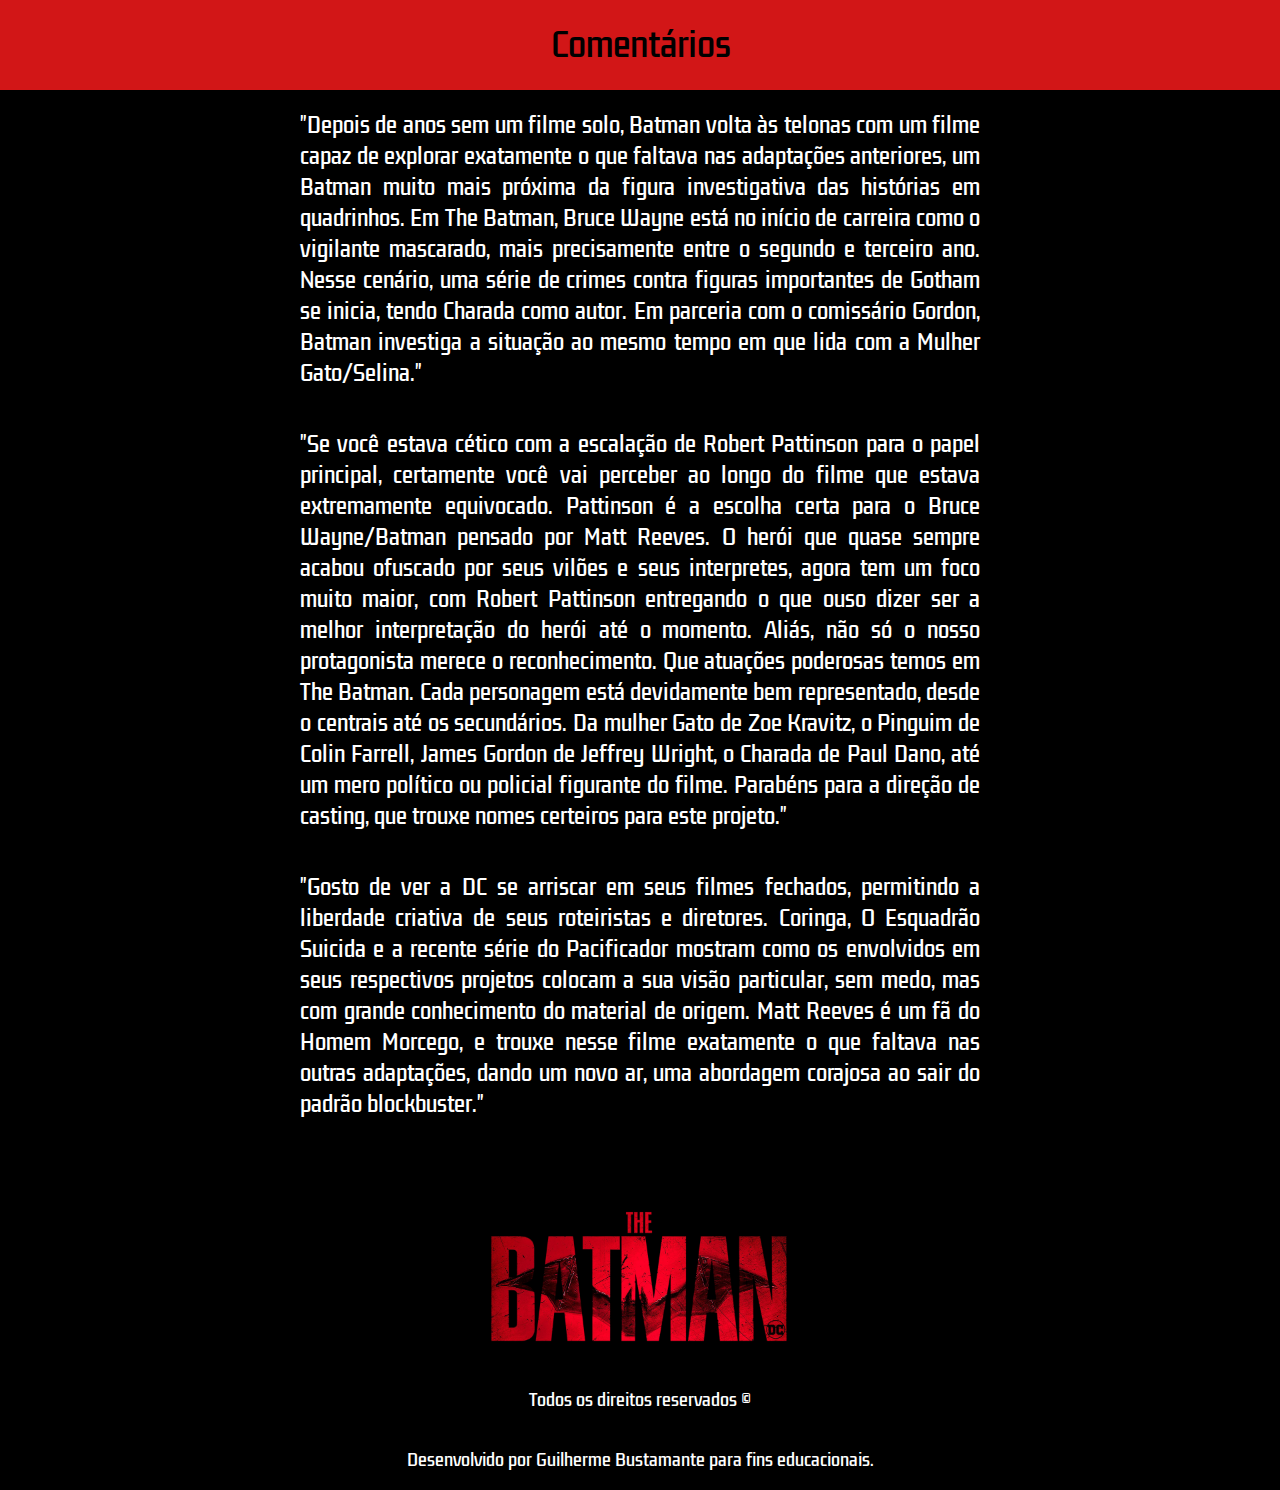
<file: comentarios.html>
<!DOCTYPE html>
<html lang="pt-BR">
<head>
    <meta charset="UTF-8">
    <meta name="viewport" content="width=device-width, initial-scale=1.0">
    <title>Comentários</title>
    <link rel="preconnect" href="https://fonts.googleapis.com">
    <link rel="preconnect" href="https://fonts.gstatic.com" crossorigin>
    <link href="https://fonts.googleapis.com/css2?family=Kdam+Thmor+Pro&display=swap" rel="stylesheet">
    <link rel="stylesheet" href="./style-comentarios.css">
</head>

<body>
    <header>Comentários</header>

    <div class="comentarios-grid">

        <p id="coment-1">"Depois de anos sem um filme solo, Batman volta às telonas com um filme capaz de explorar exatamente o que faltava nas adaptações anteriores, um Batman muito mais próxima da figura investigativa das histórias em quadrinhos. Em The Batman, Bruce Wayne está no início de carreira como o vigilante mascarado, mais precisamente entre o segundo e terceiro ano. Nesse cenário, uma série de crimes contra figuras importantes de Gotham se inicia, tendo Charada como autor. Em parceria com o comissário Gordon, Batman investiga a situação ao mesmo tempo em que lida com a Mulher Gato/Selina."</p>
         
        <p id="coment-2">"Se você estava cético com a escalação de Robert Pattinson para o papel principal, certamente você vai perceber ao longo do filme que estava extremamente equivocado. Pattinson é a escolha certa para o Bruce Wayne/Batman pensado por Matt Reeves. O herói que quase sempre acabou ofuscado por seus vilões e seus interpretes, agora tem um foco muito maior, com Robert Pattinson entregando o que ouso dizer ser a melhor interpretação do herói até o momento.
        Aliás, não só o nosso protagonista merece o reconhecimento. Que atuações poderosas temos em The Batman. Cada personagem está devidamente bem representado, desde o centrais até os secundários. Da mulher Gato de Zoe Kravitz, o Pinguim de Colin Farrell, James Gordon de Jeffrey Wright, o Charada de Paul Dano, até um mero político ou policial figurante do filme. Parabéns para a direção de casting, que trouxe nomes certeiros para este projeto."</p>

        <p id="coment-3">"Gosto de ver a DC se arriscar em seus filmes fechados, permitindo a liberdade criativa de seus roteiristas e diretores. Coringa, O Esquadrão Suicida e a recente série do Pacificador mostram como os envolvidos em seus respectivos projetos colocam a sua visão particular, sem medo, mas com grande conhecimento do material de origem. Matt Reeves é um fã do Homem Morcego, e trouxe nesse filme exatamente o que faltava nas outras adaptações, dando um novo ar, uma abordagem corajosa ao sair do padrão blockbuster."</p>

    </div>

    <footer>
        <img style="object-fit: contain;" id="logo" src="./the_batman__2022__logo_png.png"/>
        <span>Todos os direitos reservados ©</span>
        <span>Desenvolvido por Guilherme Bustamante para fins educacionais.</span>
    </footer>    

</body>

</body>
</html>
</file>
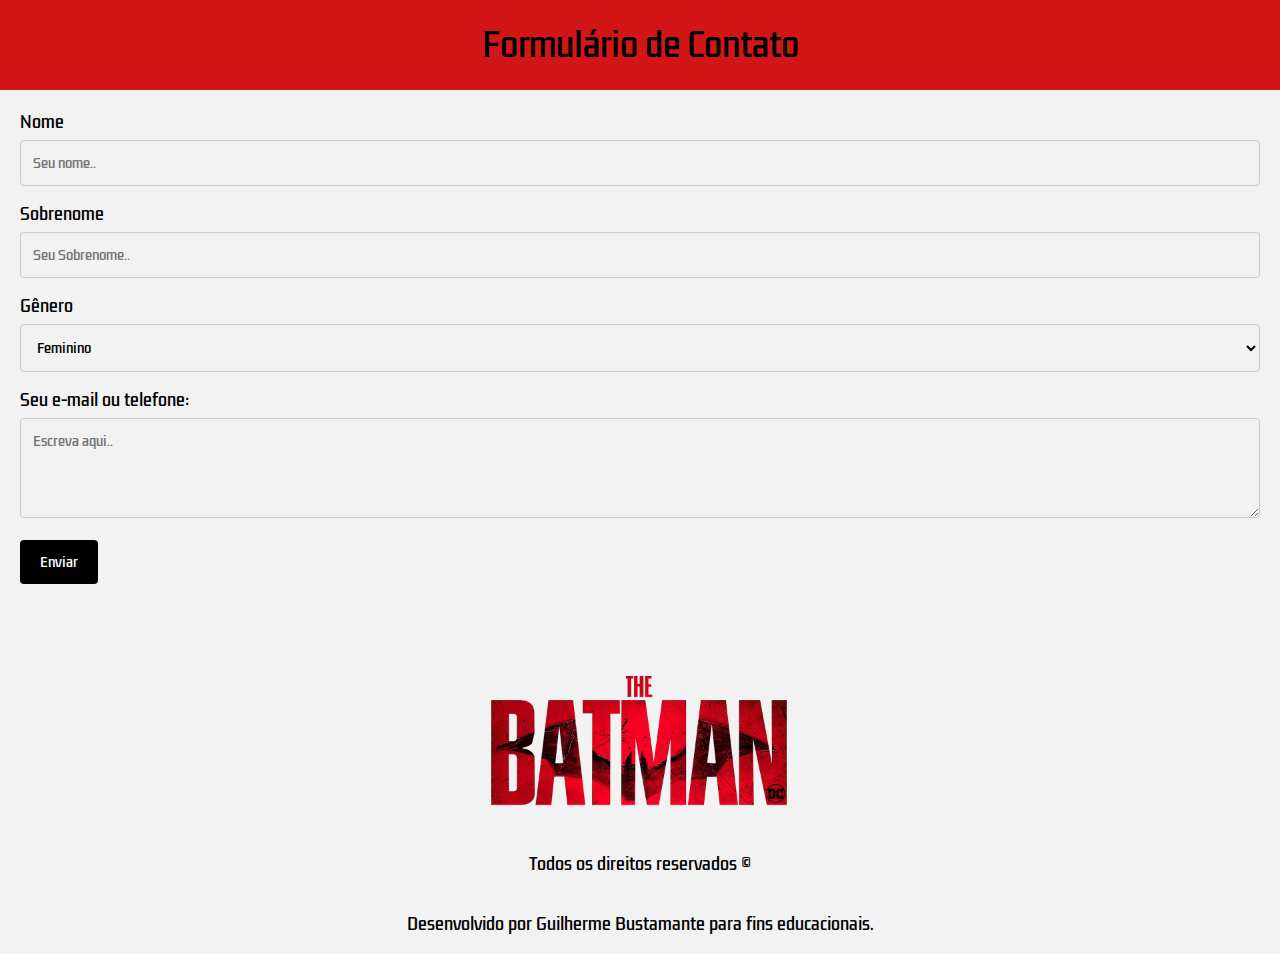
<file: contato.html>
<!DOCTYPE html>
<html lang="pt-BR">
<head>
    <meta charset="UTF-8">
    <meta name="viewport" content="width=device-width, initial-scale=1.0">
    <title>Contato</title>
    <link rel="preconnect" href="https://fonts.googleapis.com">
    <link rel="preconnect" href="https://fonts.gstatic.com" crossorigin>
    <link href="https://fonts.googleapis.com/css2?family=Kdam+Thmor+Pro&display=swap" rel="stylesheet">
    <link rel="stylesheet" href="./style-contato.css">
</head>
<body>
    <header>
        Formulário de Contato       
    </header>

    <div class="container">
        <form action="./contato.html">
      
          <label for="fname">Nome</label>
          <input type="text" id="fname" name="firstname" placeholder="Seu nome..">
      
          <label for="lname">Sobrenome</label>
          <input type="text" id="lname" name="lastname" placeholder="Seu Sobrenome..">
      
          <label for="Sexo">Gênero</label>
          <select id="Sexo" name="genero">
            <option value="Feminino">Feminino</option>
            <option value="Masculino">Masculino</option>
            <option value="Masculino">Prefiro não declarar</option>
          </select>
      
          <label for="subject">Seu e-mail ou telefone:</label>
          <textarea id="subject" name="subject" placeholder="Escreva aqui.." style="height:100px"></textarea>
      
          <input type="submit" value="Enviar">
      
        </form>
      </div>

      <footer>
        <img style="object-fit: contain;" id="logo" src="./the_batman__2022__logo_png.png"/>
        <span>Todos os direitos reservados ©</span>
        <span>Desenvolvido por Guilherme Bustamante para fins educacionais.</span>
    </footer>    

</body>
</html>
</file>
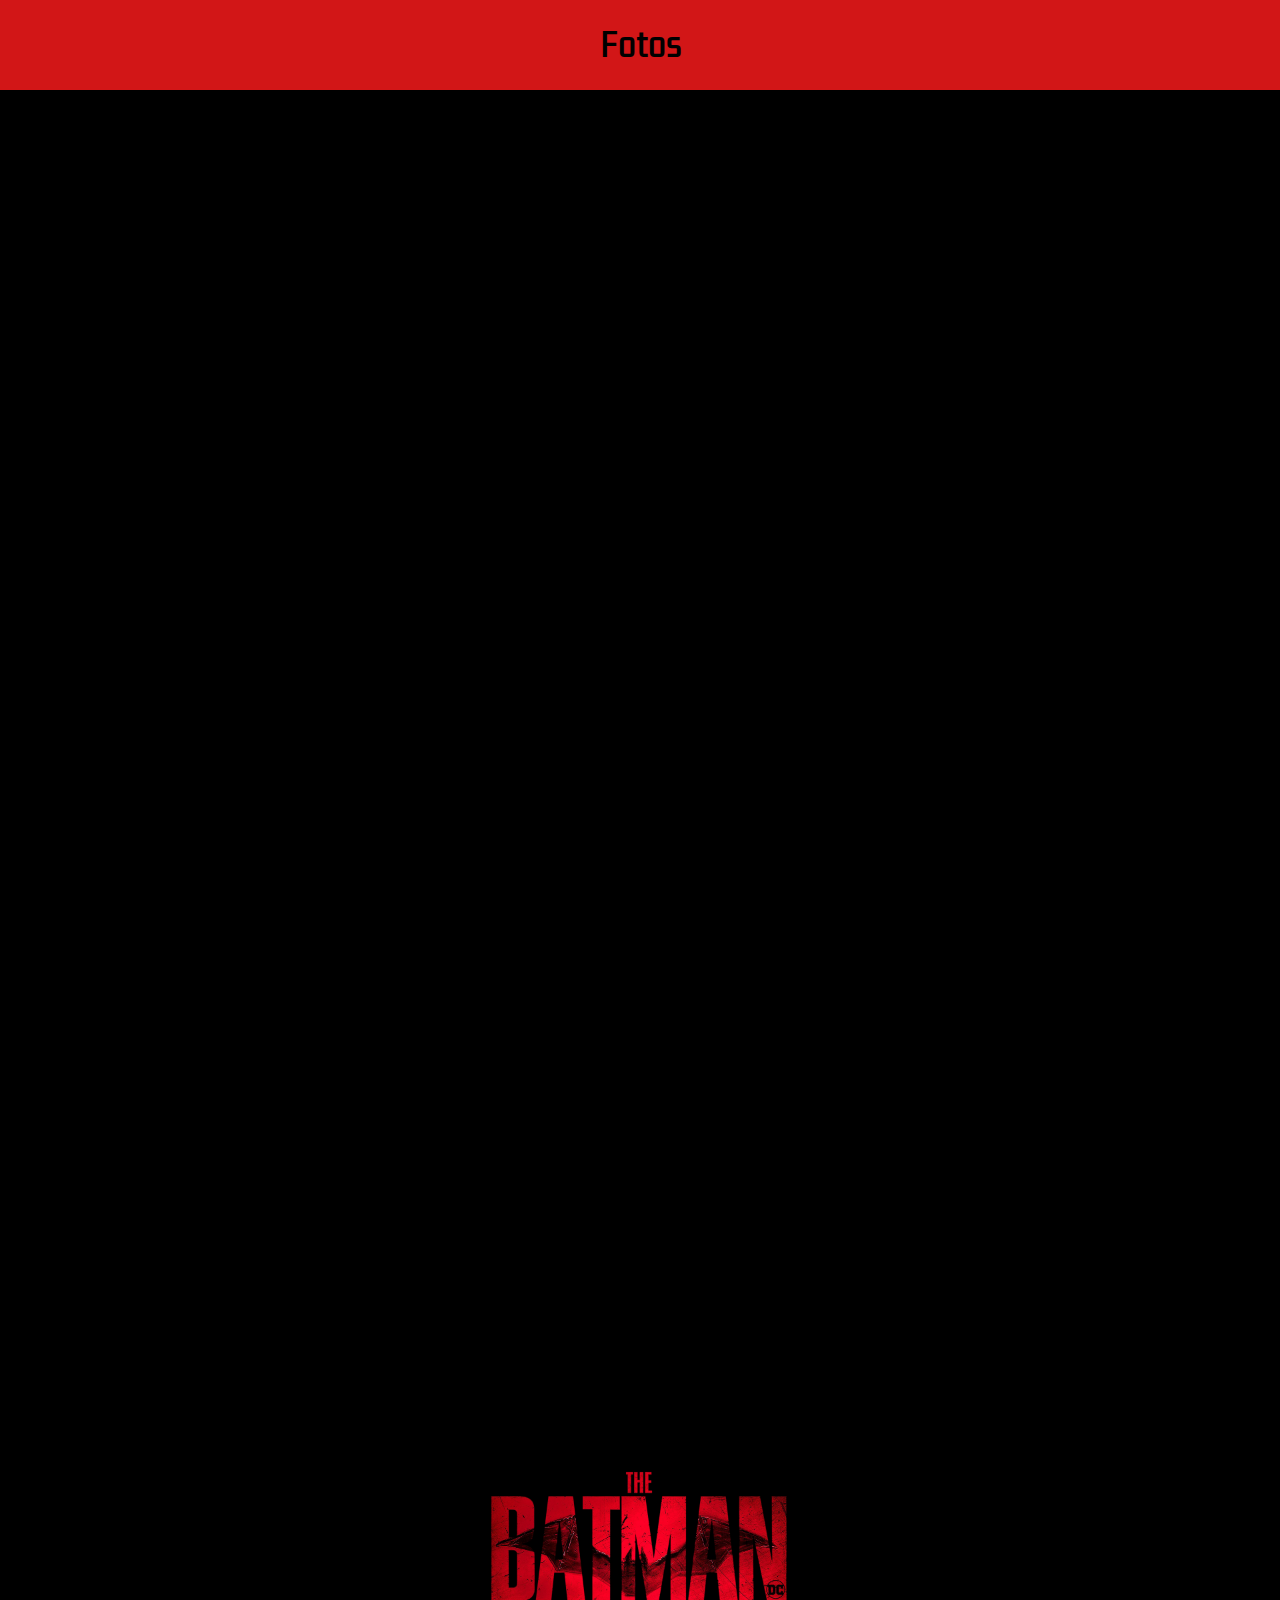
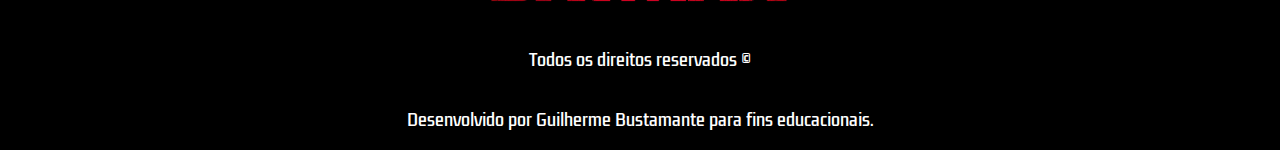
<file: fotos.html>
<!DOCTYPE html>
<html lang="pt-BR">
<head>
    <meta charset="UTF-8">
    <meta name="viewport" content="width=device-width, initial-scale=1.0">
    <title>Fotos</title>
    <link rel="preconnect" href="https://fonts.googleapis.com">
    <link rel="preconnect" href="https://fonts.gstatic.com" crossorigin>
    <link href="https://fonts.googleapis.com/css2?family=Kdam+Thmor+Pro&display=swap" rel="stylesheet">
    <link rel="stylesheet" href="./style-fotos.css">
</head>
<body>
    <header>Fotos</header>

    <div class="fotos-container">
        <div class="fotos-content">
            <div class="foto banner-1"></div>
            <div class="foto banner-2"></div>
            <div class="foto banner-3"></div>
            <div class="foto banner-4"></div>
            <div class="foto banner-5"></div>
            <div class="foto banner-6"></div>
        </div>
        </div>

        <footer>
            <img style="object-fit: contain;" id="logo" src="./the_batman__2022__logo_png.png"/>
            <span>Todos os direitos reservados ©</span>
            <span>Desenvolvido por Guilherme Bustamante para fins educacionais.</span>
        </footer>    
</body>
</html>
</file>
<file: style-comentarios.css>
* {
    margin: 0;
    padding: 0;
    background-color: black;
    list-style: none;
    text-decoration: none;
}

header {
    height: 90px;
    display: flex;
    font-family: "Kdam Thmor Pro", sans-serif;
    justify-content: space-around;
    align-items: center;
    background-color: #D21617;
    color: black;
    font-size: xx-large;
}

.comentarios-grid{
    color: #fff;
    text-align:justify;
    font-size: 20px;
    font-family: "Kdam Thmor Pro", sans-serif;
}

#coment-1 {
    padding: 20px 300px;
}

#coment-2 {
    padding: 20px 300px;
}

#coment-3 {
    padding: 20px 300px;
}

footer {
    height: 300px;
    margin-top: 50px;
    display: flex;
    flex-direction: column;
    align-items: center;
    justify-content: space-around;
}

#logo {
    width: 300px;
}

span {
    color: #fff;
    font-family: 'Kdam Thmor Pro', sans-serif;
    text-align: center;
}

@media(max-width: 768px){
  
    body{
        padding: 0;
        margin: 0;
    }

    #coment-1{
        width: 100%;
        padding: 20px 5px;
    }

    #coment-2{
        width: 100%;
        padding: 20px 5px;
    }

    #coment-3{
        width: 100%;
        padding: 20px 5px;
    }
}
</file>
<file: style-contato.css>
* {
    margin: 0;
    padding: 0;
    background-color: #f2f2f2;
    list-style: none;
    text-decoration: none;
    font-family: "Kdam Thmor Pro", sans-serif;
}

header {
    height: 90px;
    display: flex;
    font-family: "Kdam Thmor Pro", sans-serif;
    justify-content: space-around;
    align-items: center;
    background-color: #D21617;
    color: black;
    font-size: xx-large;
}

/* Style inputs with type="text", select elements and textareas */
input[type=text], select, textarea {
    width: 100%; /* Full width */
    padding: 12px; /* Some padding */ 
    border: 1px solid #ccc; /* Gray border */
    border-radius: 4px; /* Rounded borders */
    box-sizing: border-box; /* Make sure that padding and width stays in place */
    margin-top: 6px; /* Add a top margin */
    margin-bottom: 16px; /* Bottom margin */
    resize: vertical /* Allow the user to vertically resize the textarea (not horizontally) */
  }
  
  /* Style the submit button with a specific background color etc */
  input[type=submit] {
    background-color: black;
    color: white;
    padding: 12px 20px;
    border: none;
    border-radius: 4px;
    cursor: pointer;
  }
  
  /* When moving the mouse over the submit button, add a darker green color */
  input[type=submit]:hover {
    background-color: #D21617;
  }
  
  /* Add a background color and some padding around the form */
  .container {
    border-radius: 5px;
    background-color: #f2f2f2;
    padding: 20px;
  }

  body {
    width: 100vw;
    height: 100vh;
  }

  
footer {
  height: 300px;
  margin-top: 50px;
  display: flex;
  flex-direction: column;
  align-items: center;
  justify-content: space-around;
}

#logo {
  width: 300px;
}

span {
  color: #000;
  font-family: 'Kdam Thmor Pro', sans-serif;
  text-align: center;
}
</file>
<file: style-fotos.css>
* {
    margin: 0;
    padding: 0;
    background-color: black;
    list-style: none;
    text-decoration: none;
}

header {
    height: 90px;
    display: flex;
    font-family: "Kdam Thmor Pro", sans-serif;
    justify-content: space-around;
    align-items: center;
    background-color: #D21617;
    color: black;
    font-size: xx-large;
}

.fotos-container {
    width: 100%;
    display: flex;
    justify-content: center;
    margin-top: 50px;
}

.fotos-content {
    width: 90%;
    display: grid;
    grid-template-columns: repeat(3,1fr);
    row-gap: 20px;
    column-gap: 40px;
}

.foto {
    width: 100%;
    height: 600px;
    background-size: cover;
    background-position: 50% 50%;
    border-radius: 5px;
    cursor: pointer;
    transition: 1s;
    display: flex;
    flex-direction: column;
    justify-content: flex-end;
    padding: 0 0 20px 10px;
    color: #fff;
    font-size: 17px;
    font-family: 'Kdam Thmor Pro', sans-serif;
}

.foto:hover {
    transform: scale(1.02);
}

.banner-1 { 
    background-image: url('https://i.pinimg.com/564x/dc/16/08/dc1608d8b020fcb932196f0a14c13ae7.jpg');
}

.banner-2 {
    background-image: url('https://i.pinimg.com/564x/da/67/71/da677124c5e4348839a4d13bae74e672.jpg');
}

.banner-3 {
    background-image: url('https://i.pinimg.com/564x/e8/03/5b/e8035b23ff2ff52ef7ddd231377ef298.jpg');
}

.banner-4 {
    background-image: url('https://i.pinimg.com/564x/4f/04/4a/4f044a294f8f81b6018a8725d0eedb44.jpg');
}

.banner-5 {
    background-image: url('https://i.pinimg.com/564x/9c/47/39/9c47396a0953f0611b7e6661423d51d1.jpg');
}

.banner-6 {
    background-image: url('https://i.pinimg.com/564x/db/5b/d2/db5bd266e0b5709258c66178339d3904.jpg');
}

footer {
    height: 300px;
    margin-top: 50px;
    display: flex;
    flex-direction: column;
    align-items: center;
    justify-content: space-around;
}

#logo {
    width: 300px;
}

span {
    color: #fff;
    font-family: 'Kdam Thmor Pro', sans-serif;
    text-align: center;
}

.footer-navigation {
    display: none;
}

.footer-list {
    display: flex;
    flex-direction: column;
    align-items: center;
}

@media(max-width: 768px){

.fotos-content{
  display: block;
}

}
</file>
